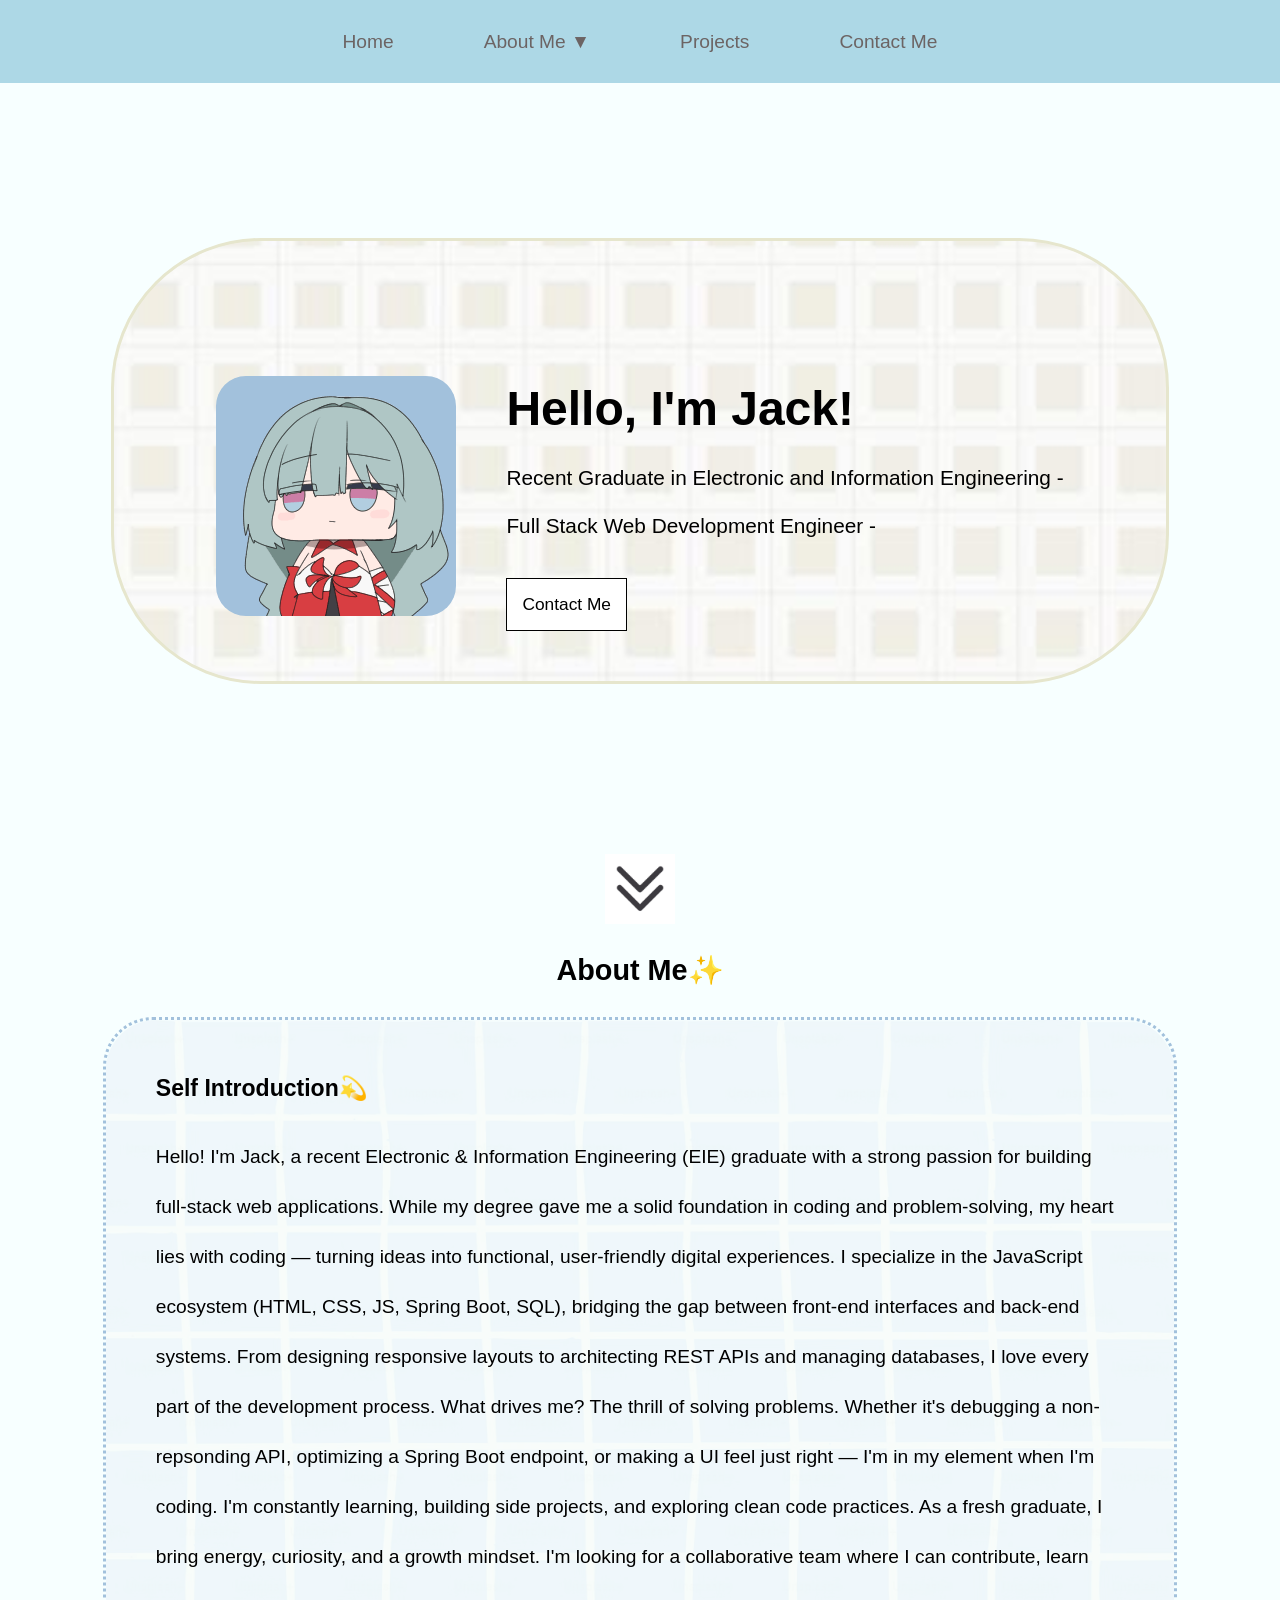
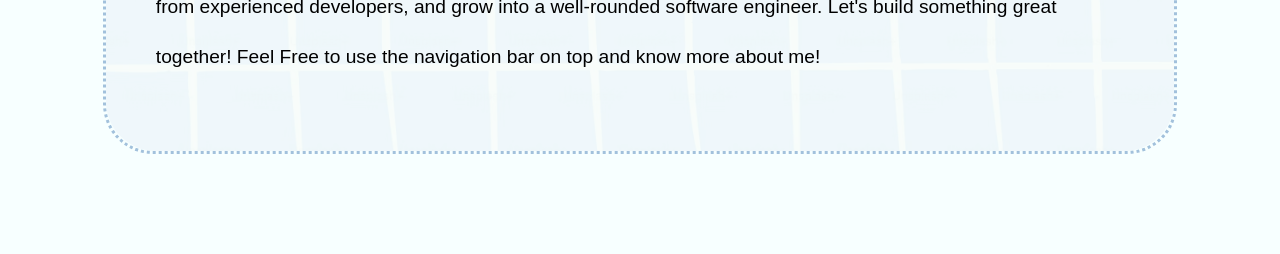
<file: index.html>
<!DOCTYPE html>
<html lang="en">
<head>
    <meta charset="UTF-8">
    <meta name="viewport" content="width=device-width, initial-scale=1.0">
    <title>MyDevPortfolio</title>
    <link rel="stylesheet" href="style.css">
</head>
    <meta name="viewport" content="width=device-width, initial-scale=1.0">
<body>
    
    <nav class="navbar">    
        <div id="navWrapper">
            <ul>
                <li><a href = "index.html">Home</a></li>

                <li class="dropDownAboutMe">
                    <a>About Me ▼</a>
                    <div class="dropDownAboutMeContent">
                        <a href="education.html">Education</a>
                        <a href="workingExperience.html">Working Experience</a>
                        <a href="skill.html">Skills</a>
                    </div>
                </li>
                <li><a href = "projects.html">Projects</a></li>                
                <li class="contactMe"><a href = "contactMe.html">Contact Me</a></li>
            </ul>
        </div>
    </nav>

    <main>  
        <div id="homeContainer">
            <img src="main.png" id="myIcon">
            <div id="contentContainer">
                <p id="introMyself">Hello, I'm Jack!</p>
                <p id="introMyselfJob">Recent Graduate in Electronic and Information Engineering - <br><br>Full Stack Web Development Engineer -</p>
            <button id="contactMeBtn" class="contactMe"><a href="contactMe.html">Contact Me</a></button>
            </div>
        </div>

        <div class="scrollRemind">
            <img src="scroll_down_reminder.jpg" id="scrollDownImage">
        </div>


        <div class="aboutMeContainerFormat">

            <h3 class="aboutMeHeader">About Me✨</h3>
            <div class="aboutMeContentContainer">

                <p class="aboutMeSmallHeader">Self Introduction💫</p>

                <p>

                Hello! I'm Jack, a recent Electronic & Information Engineering (EIE) graduate with a strong passion for building full-stack web applications. While my degree gave me a solid foundation in coding and problem-solving, my heart lies with coding — turning ideas into functional, user-friendly digital experiences.

                I specialize in the JavaScript ecosystem (HTML, CSS, JS, Spring Boot, SQL), bridging the gap between front-end interfaces and back-end systems. From designing responsive layouts to architecting REST APIs and managing databases, I love every part of the development process.

                What drives me?

                The thrill of solving problems. Whether it's debugging a non-repsonding API, optimizing a Spring Boot endpoint, or making a UI feel just right — I'm in my element when I'm coding. I'm constantly learning, building side projects, and exploring clean code practices.

                As a fresh graduate, I bring energy, curiosity, and a growth mindset. I'm looking for a collaborative team where I can contribute, learn from experienced developers, and grow into a well-rounded software engineer.

                Let's build something great together!  

                Feel Free to use the navigation bar on top and know more about me!

            </p>
            </div>

        </div>

    </main>

    <script src="index.js"></script>
</body>

</html>
</file>
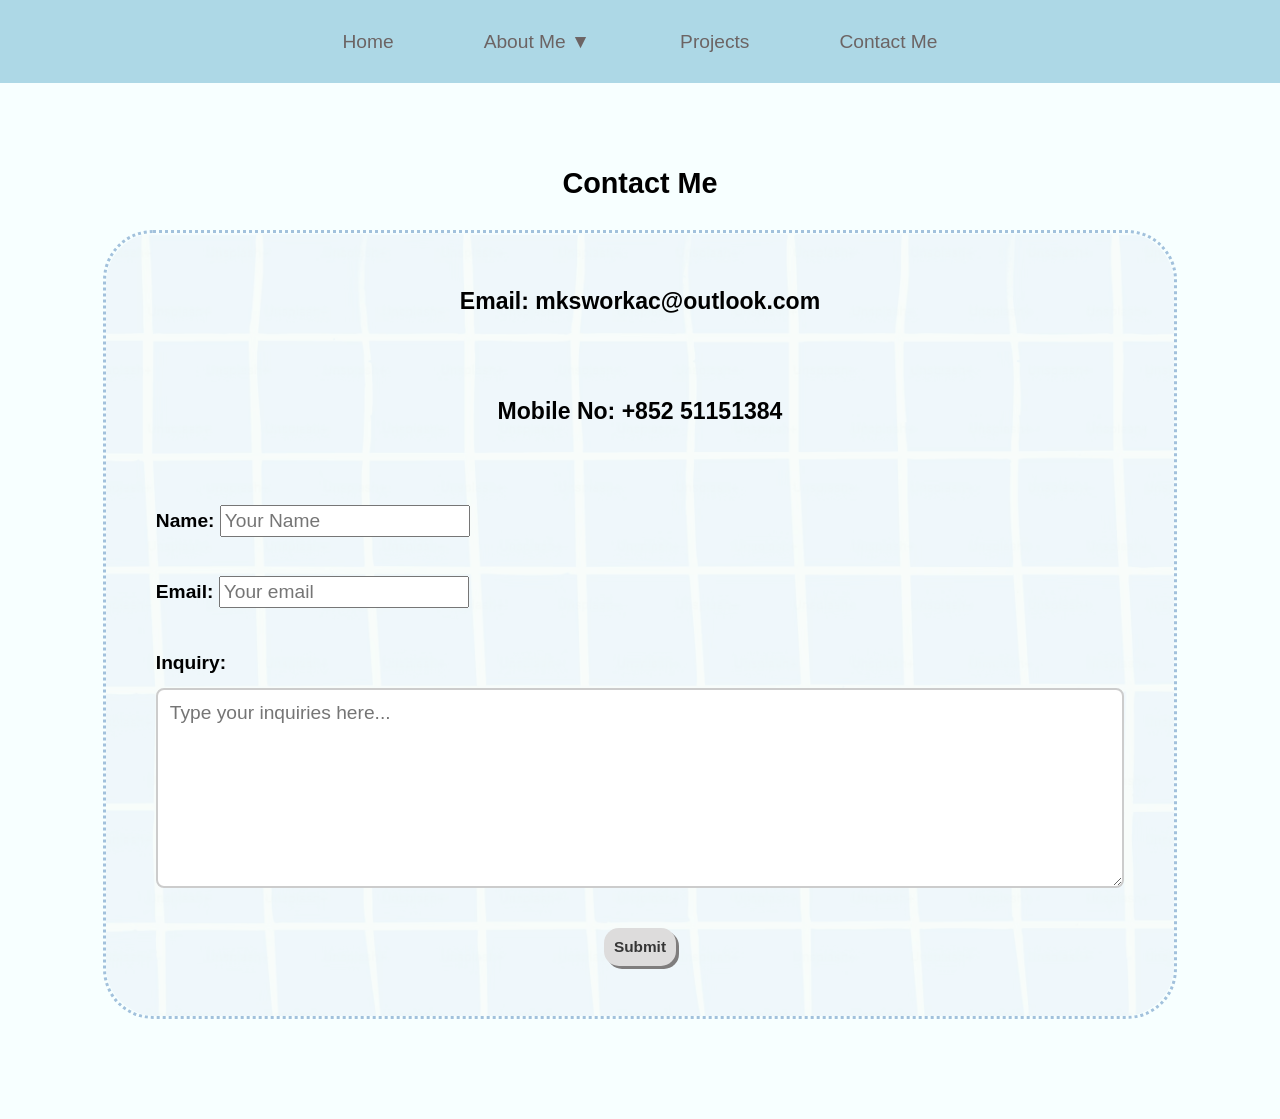
<file: contactMe.html>
<!DOCTYPE html>
<html lang="en">
<head>
    <meta charset="UTF-8">
    <meta name="viewport" content="width=device-width, initial-scale=1.0">
    <title>Contact Me</title>
    <link rel = "stylesheet" href="style.css">
</head>
<body>
    <nav class="navbar">    
        <div id="navWrapper">
            <ul>
                <li><a href = "index.html">Home</a></li>

                <li class="dropDownAboutMe">
                    <a>About Me ▼</a>
                    <div class="dropDownAboutMeContent">
                        <a href="education.html">Education</a>
                        <a href="workingExperience.html">Working Experience</a>
                        <a href="skill.html">Skills</a>
                    </div>
                </li>
                <li><a href = "projects.html">Projects</a></li>                
                <li class="contactMe"><a href = "contactMe.html">Contact Me</a></li>
            </ul>
        </div>
    </nav>

    <main>
        <div class="aboutMeContainerFormat">

            <h3 class="aboutMeHeader">Contact Me</h3>
            <div class="aboutMeContentContainer">
            


                <p class="aboutMeSmallHeader contactMeInfo">Email: mksworkac@outlook.com</p>
              
                <p class="aboutMeSmallHeader contactMeInfo">Mobile No: +852 51151384</p>

                <label for="inputName">Name: </label>
                <input id="inputName" placeholder="Your Name">
                <br>

                <label for="inputEmail">Email: </label>
                <input id="inputEmail" placeholder="Your email">

                <br>
                <label for="inputInquiry">Inquiry: </label>
                <textarea id="inputInquiry" placeholder="Type your inquiries here..."></textarea>

                <div id="submitBtnContainer">
                    <button id="submitInfoBtn" onclick="submitInfo()">Submit</button>
                </div>



            </div>

        </div>
    </main>

    <script src="index.js"></script>
</body>
</html>
</file>
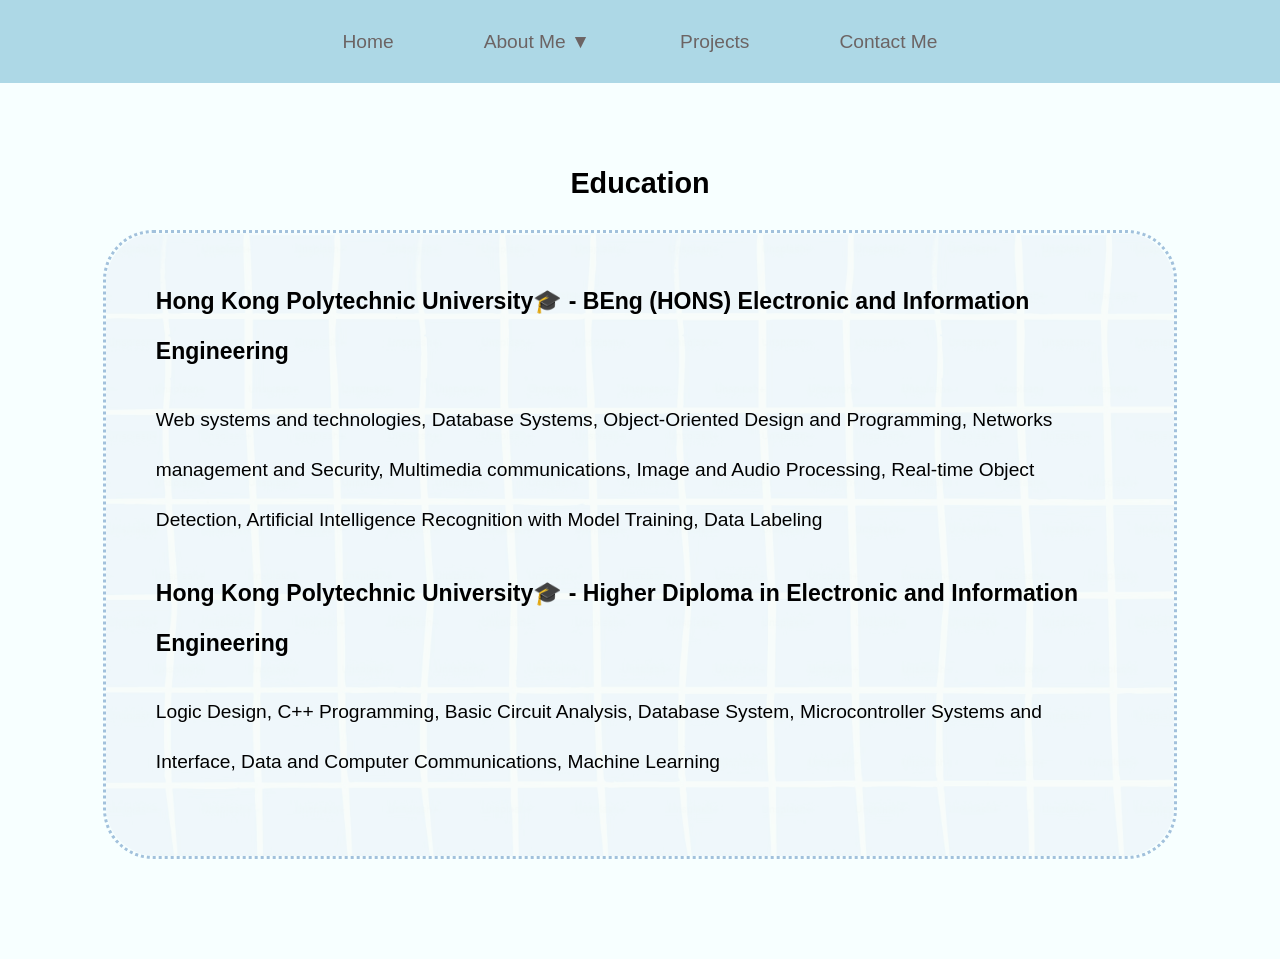
<file: education.html>
<!DOCTYPE html>
<html lang="en">
<head>
    <meta charset="UTF-8">
    <meta name="viewport" content="width=device-width, initial-scale=1.0">
    <title>Education</title>
    <link rel="stylesheet" href="style.css">
</head>
<body>
        <nav class="navbar">    
        <div id="navWrapper">
            <ul>
                <li><a href = "index.html">Home</a></li>

                <li class="dropDownAboutMe">
                    <a>About Me ▼</a>
                    <div class="dropDownAboutMeContent">
                        <a href="education.html">Education</a>
                        <a href="workingExperience.html">Working Experience</a>
                        <a href="skill.html">Skills</a>
                    </div>
                </li>


                <li><a href = "projects.html">Projects</a></li>                
                <li><a href = "contactMe.html">Contact Me</a></li>
            </ul>
        </div>
    </nav>

    <main>
        <div class="aboutMeContainerFormat">

            <h3 class="aboutMeHeader">Education</h3>
                <div id="aboutMeEducationContentContainer" class="aboutMeContentContainer">
                <p class="aboutMeSmallHeader">Hong Kong Polytechnic University🎓 - BEng (HONS) Electronic and Information Engineering </p>
                <p>
                   Web systems and technologies, Database Systems, Object-Oriented Design and Programming, Networks management and Security, Multimedia communications, Image and Audio Processing,  Real-time Object Detection, Artificial Intelligence Recognition with Model Training, Data Labeling
                </p>
                <p class="aboutMeSmallHeader">Hong Kong Polytechnic University🎓 - Higher Diploma in Electronic and Information Engineering</p>
                <p>
                    Logic Design, C++ Programming, Basic Circuit Analysis, Database System, Microcontroller Systems and Interface, Data and Computer Communications, Machine Learning
                </p>
            </div>
        </div>
    </main>

</body>
</html>
</file>
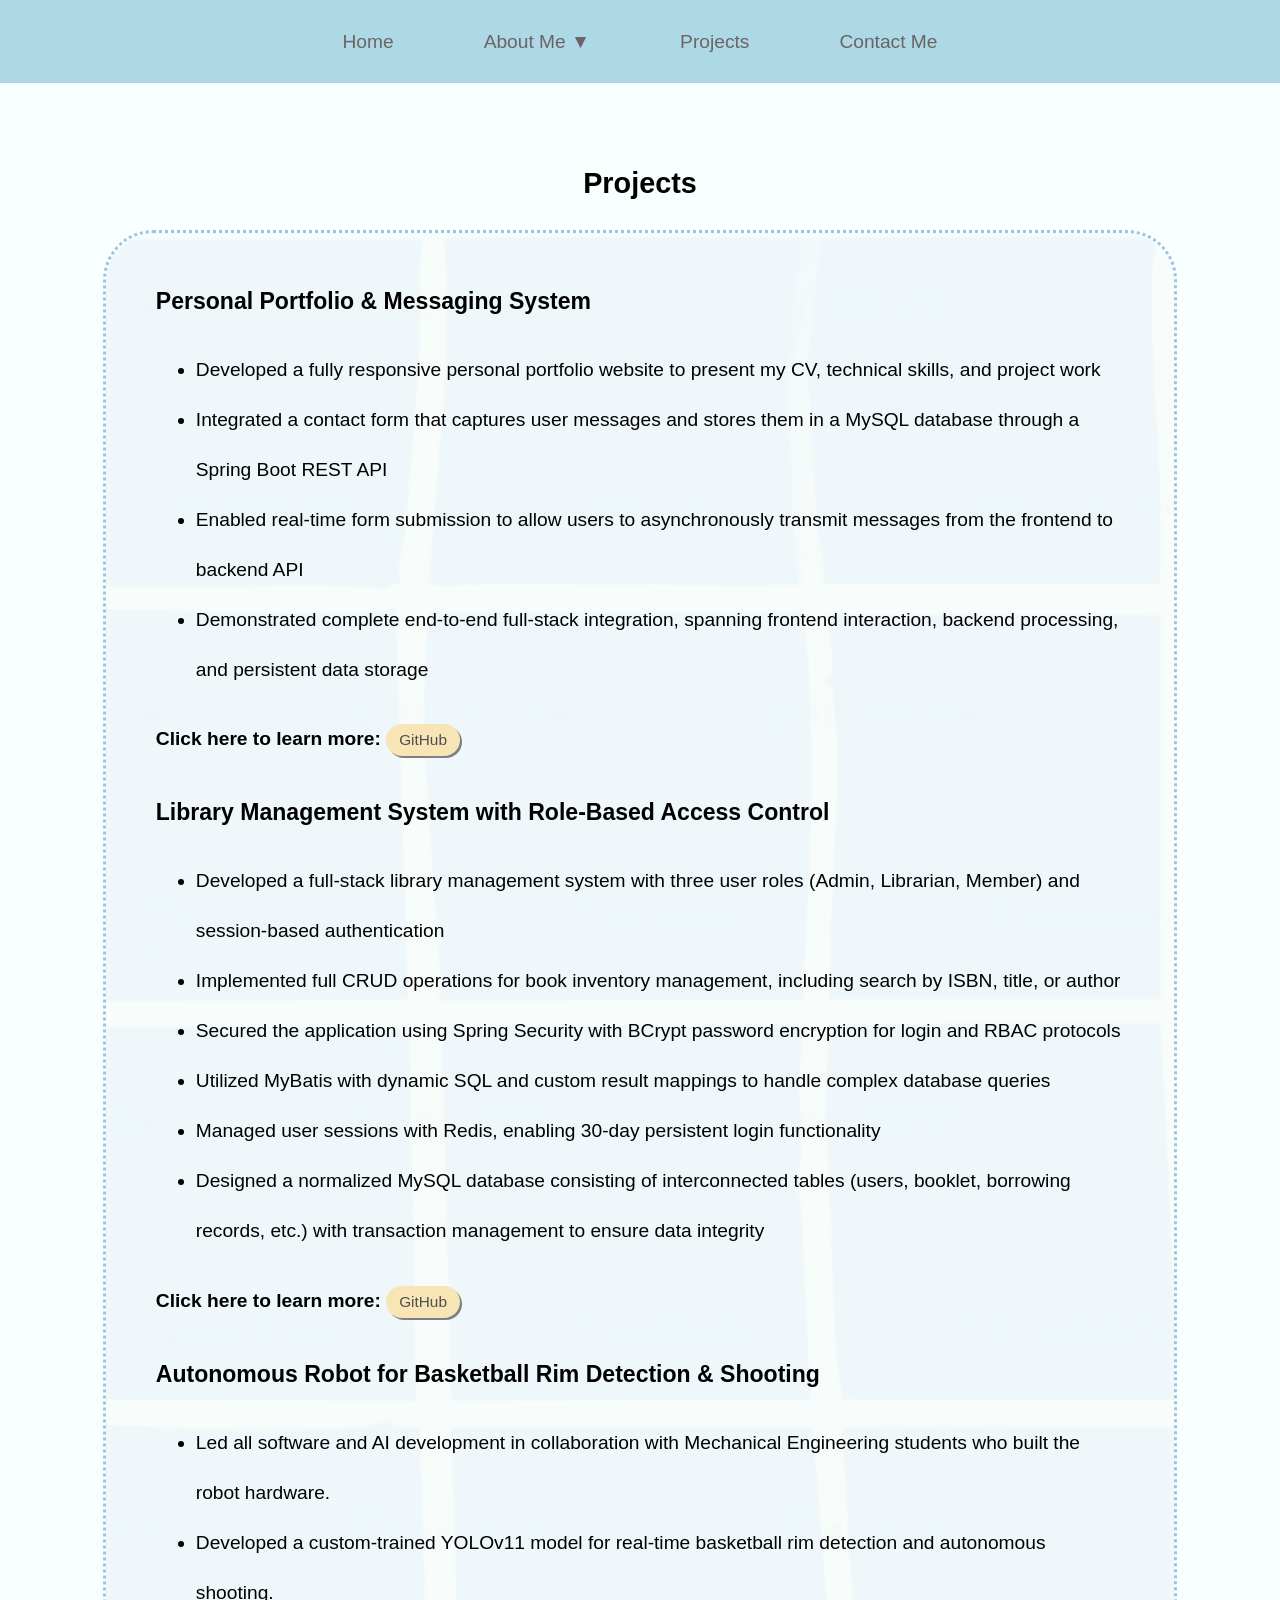
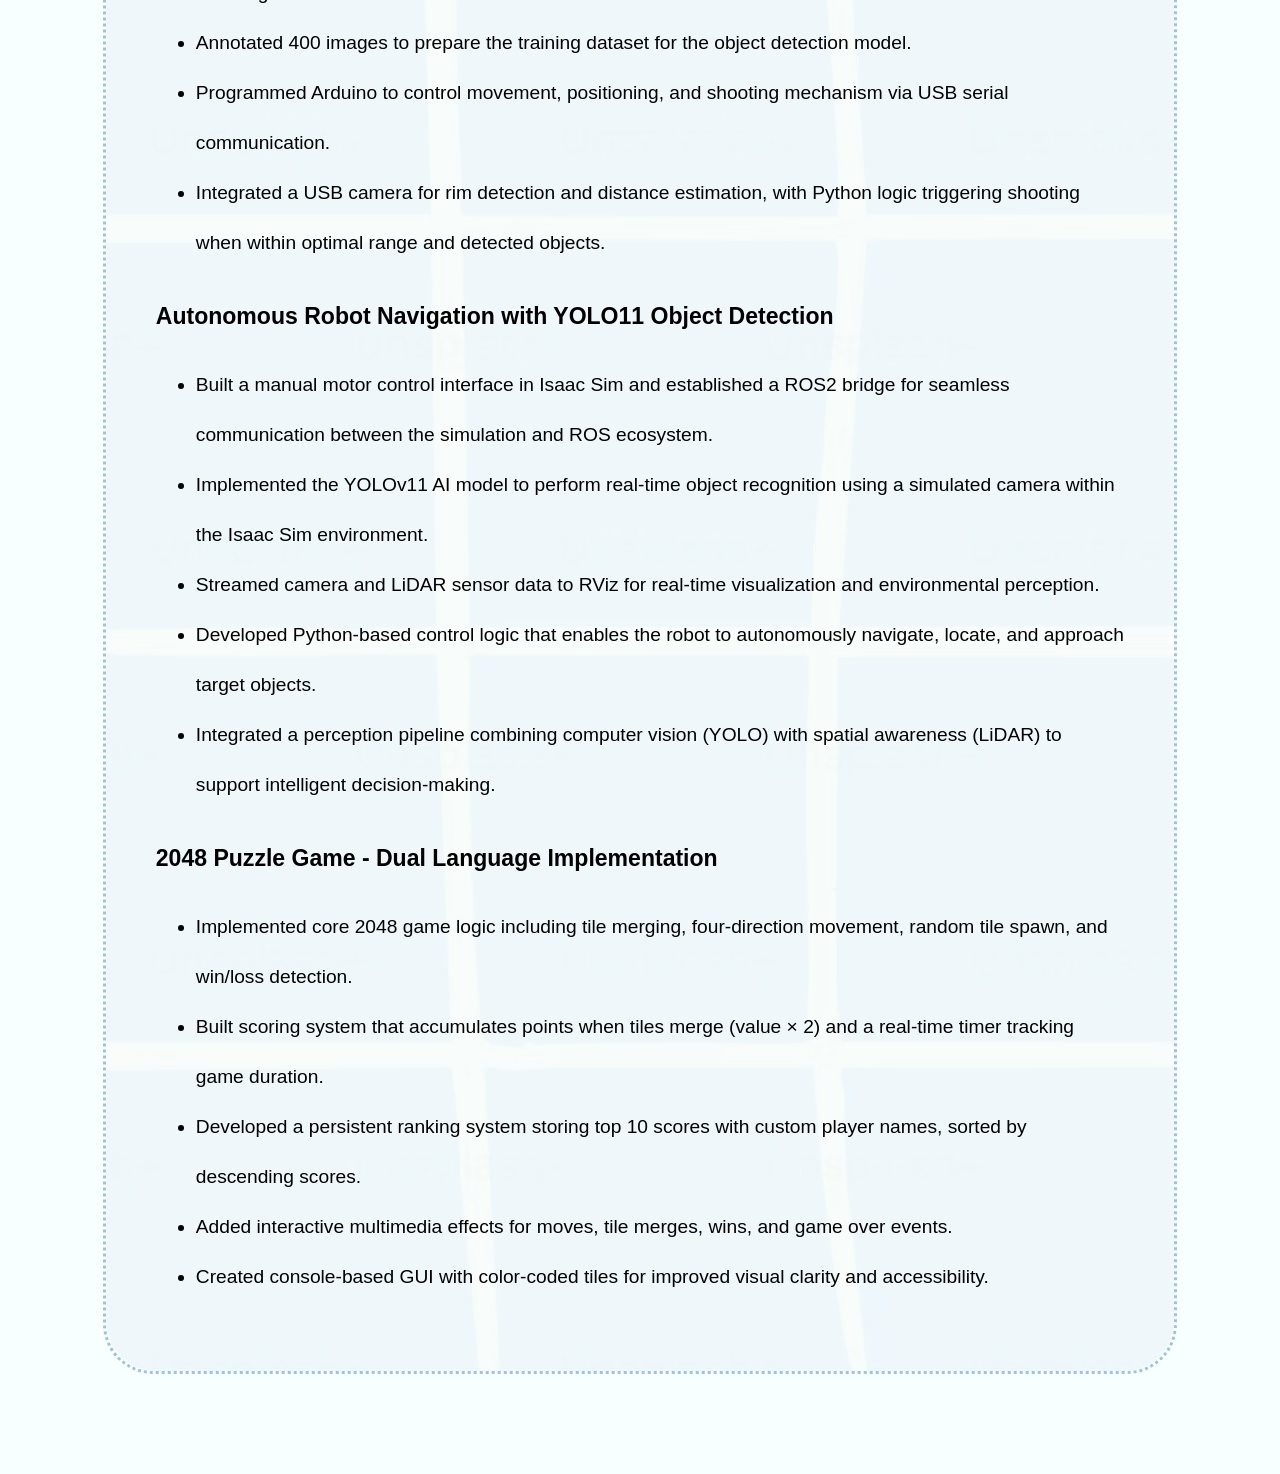
<file: projects.html>
<!DOCTYPE html>
<html lang="en">
<head>
    <meta charset="UTF-8">
    <meta name="viewport" content="width=device-width, initial-scale=1.0">
    <title>MyProjects</title>
    <link rel="stylesheet" href = "style.css">
</head>
<body>

    <nav class="navbar">    
        <div id="navWrapper">
            <ul>
                <li><a href = "index.html">Home</a></li>

                <li class="dropDownAboutMe">
                    <a>About Me ▼</a>
                    <div class="dropDownAboutMeContent">
                        <a href="education.html">Education</a>
                        <a href="workingExperience.html">Working Experience</a>
                        <a href="skill.html">Skills</a>
                    </div>
                </li>


                <li><a href = "projects.html">Projects</a></li>                
                <li><a href = "contactMe.html">Contact Me</a></li>
            </ul>
        </div>
    </nav>


     <main>
            <div class="aboutMeContainerFormat">

                <h3 class="aboutMeHeader">Projects</h3>
                    <div id="aboutMeProjectContentContainer" class="aboutMeContentContainer">
                    <p class="aboutMeSmallHeader">Personal Portfolio & Messaging System</p>
                    <ul class="ulAboutMeWe">
                        <li>Developed a fully responsive personal portfolio website to present my CV, technical skills, and project work</li>
                        <li>Integrated a contact form that captures user messages and stores them in a MySQL database through a Spring Boot REST API</li>
                        <li>Enabled real-time form submission to allow users to asynchronously transmit messages from the frontend to backend API</li>
                        <li>Demonstrated complete end-to-end full-stack integration, spanning frontend interaction, backend processing, and persistent data storage</li>
                    </ul>

                    <label for="projectBtn">Click here to learn more:</label>
                    <button id="projectBtn"><a href="https://github.com/0515shi/sesecv.github.io">GitHub</a></button>

                    <p class="aboutMeSmallHeader">Library Management System with Role-Based Access Control</p>
                    <ul class="ulAboutMeWe">
                        <li>Developed a full-stack library management system with three user roles (Admin, Librarian, Member) and session-based authentication</li>
                        <li>Implemented full CRUD operations for book inventory management, including search by ISBN, title, or author</li>
                        <li>Secured the application using Spring Security with BCrypt password encryption for login and RBAC protocols</li>
                        <li>Utilized MyBatis with dynamic SQL and custom result mappings to handle complex database queries</li>
                        <li>Managed user sessions with Redis, enabling 30-day persistent login functionality</li>
                        <li>Designed a normalized MySQL database consisting of interconnected tables (users, booklet, borrowing records, etc.) with transaction management to ensure data integrity</li>
                    </ul>

                    <label for="projectBtn">Click here to learn more:</label>
                    <button id="projectBtn"><a href="https://github.com/0515shi/Library_Management_System">GitHub</a></button>

                    <p class="aboutMeSmallHeader">Autonomous Robot for Basketball Rim Detection & Shooting</p>
                    <ul class="ulAboutMeWe">
                        <li>Led all software and AI development in collaboration with Mechanical Engineering students who built the robot hardware.</li>
                        <li>Developed a custom-trained YOLOv11 model for real-time basketball rim detection and autonomous shooting.</li>
                        <li>Annotated 400 images to prepare the training dataset for the object detection model.</li>
                        <li>Programmed Arduino to control movement, positioning, and shooting mechanism via USB serial communication.</li>
                        <li>Integrated a USB camera for rim detection and distance estimation, with Python logic triggering shooting when within optimal range and detected objects.</li>
                    </ul>

                    <!-- <label for="projectBtn">Click here to learn more:</label>
                    <button id="projectBtn"><a href="https://github.com/0515shi/Library_Management_System">GitHub</a></button> -->

                    <p class="aboutMeSmallHeader">Autonomous Robot Navigation with YOLO11 Object Detection</p>
                    <ul class="ulAboutMeWe">
                        <li>Built a manual motor control interface in Isaac Sim and established a ROS2 bridge for seamless communication between the simulation and ROS ecosystem.</li>
                        <li>Implemented the YOLOv11 AI model to perform real-time object recognition using a simulated camera within the Isaac Sim environment.</li>
                        <li>Streamed camera and LiDAR sensor data to RViz for real-time visualization and environmental perception.</li>
                        <li>Developed Python-based control logic that enables the robot to autonomously navigate, locate, and approach target objects.</li>
                        <li>Integrated a perception pipeline combining computer vision (YOLO) with spatial awareness (LiDAR) to support intelligent decision-making.</li>
                    </ul>

                    <p class="aboutMeSmallHeader">2048 Puzzle Game - Dual Language Implementation</p>
                    <ul class="ulAboutMeWe">
                        <li>Implemented core 2048 game logic including tile merging, four-direction movement, random tile spawn, and win/loss detection.</li>
                        <li>Built scoring system that accumulates points when tiles merge (value × 2) and a real-time timer tracking game duration.</li>
                        <li>Developed a persistent ranking system storing top 10 scores with custom player names, sorted by descending scores.</li>
                        <li>Added interactive multimedia effects for moves, tile merges, wins, and game over events.</li>
                        <li>Created console-based GUI with color-coded tiles for improved visual clarity and accessibility.</li>
                    </ul>


                </div>
            </div>       

        </main>
</body>
</html>
</file>
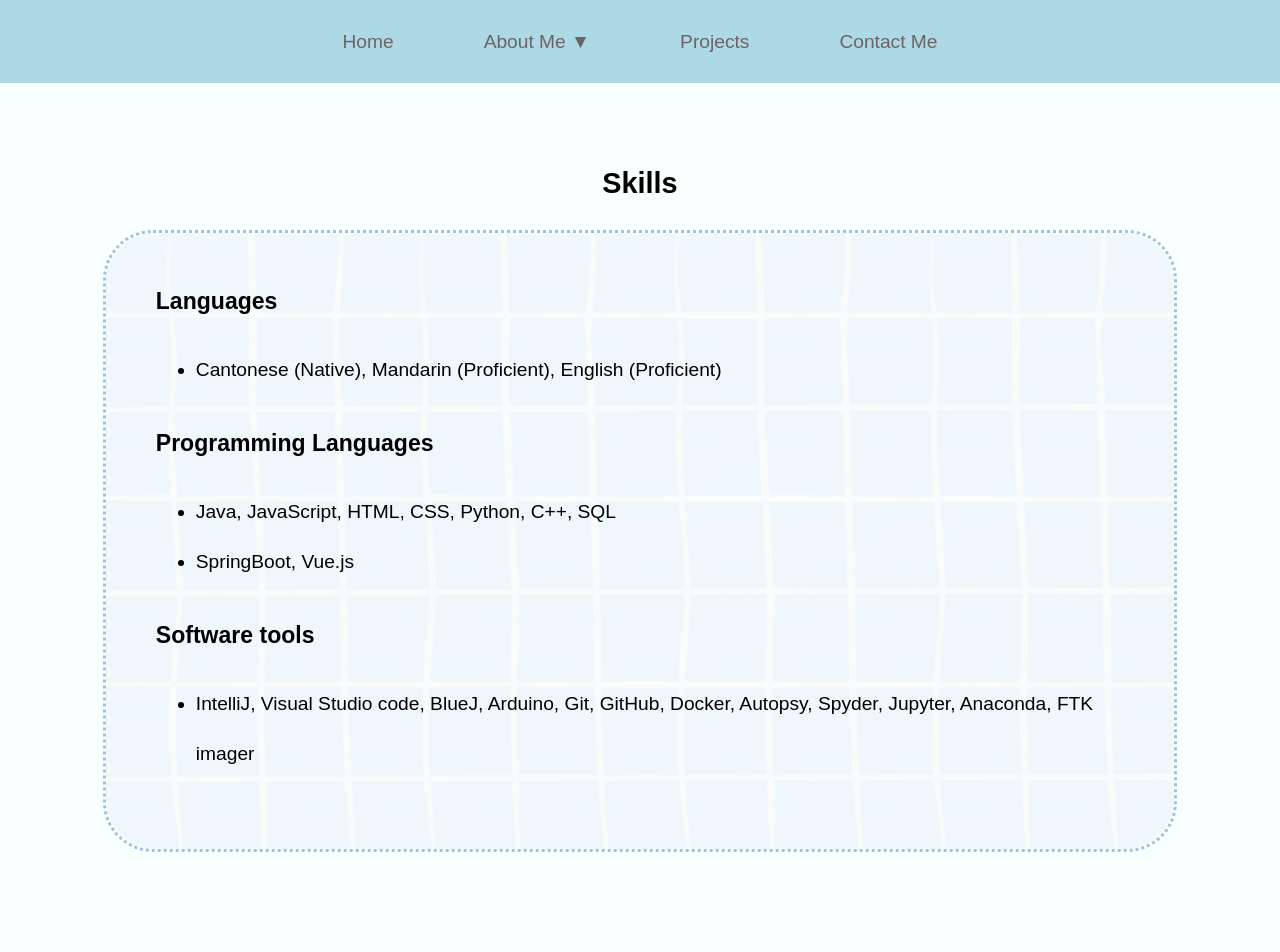
<file: skill.html>
<!DOCTYPE html>
<html lang="en">
<head>
    <meta charset="UTF-8">
    <meta name="viewport" content="width=device-width, initial-scale=1.0">
    <title>Skills</title>
    <link rel="stylesheet" href="style.css">
</head>
<body>

    <nav class="navbar">    
        <div id="navWrapper">
            <ul>
                <li><a href = "index.html">Home</a></li>

                <li class="dropDownAboutMe">
                    <a>About Me ▼</a>
                    <div class="dropDownAboutMeContent">
                        <a href="education.html">Education</a>
                        <a href="workingExperience.html">Working Experience</a>
                        <a href="skill.html">Skills</a>
                    </div>
                </li>


                <li><a href = "projects.html">Projects</a></li>                
                <li><a href = "contactMe.html">Contact Me</a></li>
            </ul>
        </div>
    </nav>


    <main>
        <div class="aboutMeContainerFormat">

            <h3 class="aboutMeHeader">Skills</h3>
                <div id="aboutMeSkillContentContainer" class="aboutMeContentContainer">
                <p class="aboutMeSmallHeader">Languages</p>
                <ul>
                    <li>Cantonese (Native), Mandarin (Proficient), English (Proficient)</li>
                </ul>

                <p class="aboutMeSmallHeader">Programming Languages</p>
                <ul>
                    <li>Java, JavaScript, HTML, CSS, Python, C++, SQL</li>
                    <li>SpringBoot, Vue.js </li>
                </ul>

                <p class="aboutMeSmallHeader">Software tools</p>
                <ul>
                    <li>IntelliJ, Visual Studio code, BlueJ, Arduino, Git, GitHub, Docker, Autopsy, Spyder, Jupyter, Anaconda, FTK imager</li>
                </ul>

            </div>
        </div>
    </main>

</body>
</html>
</file>
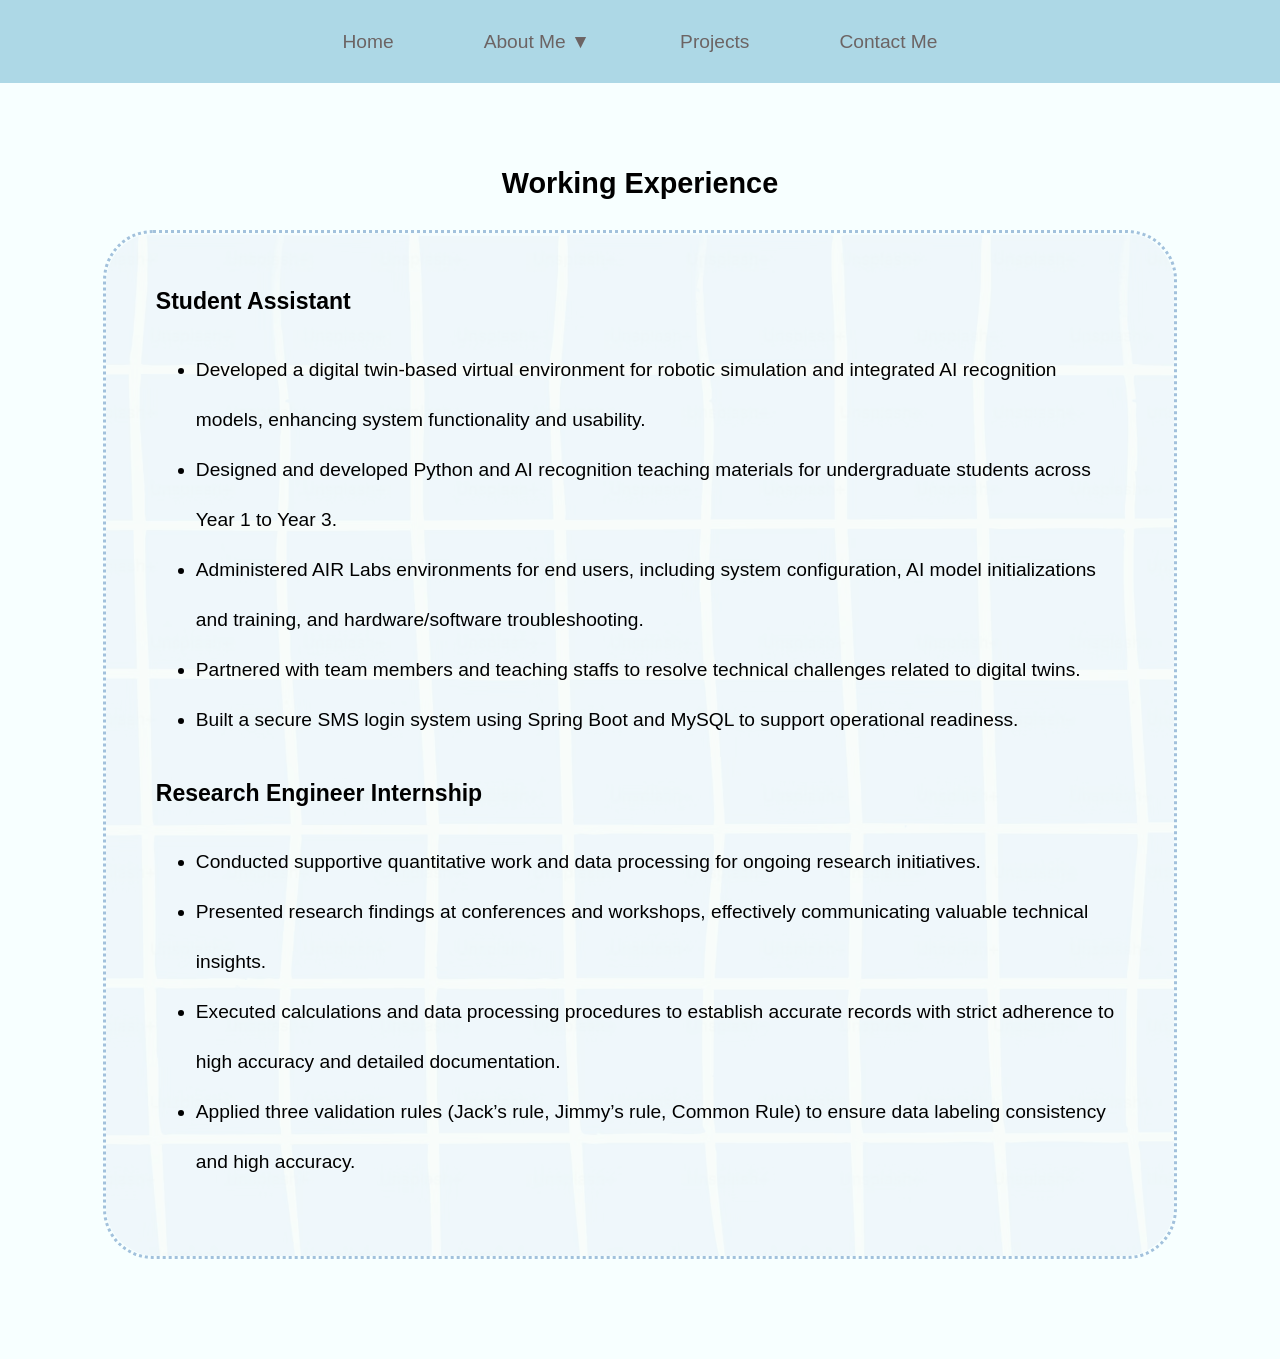
<file: workingExperience.html>
<!DOCTYPE html>
<html lang="en">
<head>
    <meta charset="UTF-8">
    <meta name="viewport" content="width=device-width, initial-scale=1.0">
    <title>workingExperience</title>
    <link rel="stylesheet" href="style.css">
</head>
<body>
        <nav class="navbar">    
            <div id="navWrapper">
                <ul>
                    <li><a href = "index.html">Home</a></li>

                    <li class="dropDownAboutMe">
                        <a>About Me ▼</a>
                        <div class="dropDownAboutMeContent">
                            <a href="education.html">Education</a>
                            <a href="workingExperience.html">Working Experience</a>
                            <a href="skill.html">Skills</a>
                        </div>
                    </li>

                    <li><a href = "projects.html">Projects</a></li>                
                    <li><a href = "contactMe.html">Contact Me</a></li>
                </ul>
            </div>
        </nav>

        <main>
            <div class="aboutMeContainerFormat">

                <h3 class="aboutMeHeader">Working Experience</h3>
                    <div id="aboutMeWEContentContainer" class="aboutMeContentContainer">
                    <p class="aboutMeSmallHeader">Student Assistant</p>
                    <ul class="ulAboutMeWe">
                        <li>Developed a digital twin-based virtual environment for robotic simulation and integrated AI recognition models, enhancing system functionality and usability.</li>
                        <li>Designed and developed Python and AI recognition teaching materials for undergraduate students across Year 1 to Year 3.</li>
                        <li>Administered AIR Labs environments for end users, including system configuration, AI model initializations and training, and hardware/software troubleshooting.</li>
                        <li>Partnered with team members and teaching staffs to resolve technical challenges related to digital twins.</li>
                        <li>Built a secure SMS login system using Spring Boot and MySQL to support operational readiness.</li>
                    </ul>

                    <p class="aboutMeSmallHeader">Research Engineer Internship</p>
                    <ul class="ulAboutMeWe">
                        <li>Conducted supportive quantitative work and data processing for ongoing research initiatives.</li>
                        <li>Presented research findings at conferences and workshops, effectively communicating valuable technical insights.</li>
                        <li>Executed calculations and data processing procedures to establish accurate records with strict adherence to high accuracy and detailed documentation.</li>
                        <li>Applied three validation rules (Jack’s rule, Jimmy’s rule, Common Rule) to ensure data labeling consistency and high accuracy.</li>
                    </ul>
                </div>
            </div>       

        </main>


</body>
</html>
</file>
<file: style.css>
body{
    background-color: rgb(247, 255, 255);
}

/* Navbar */
.navbar{
    position: fixed;
    top: 0;
    left: 0;
    width: 100%;
    background-color: lightblue;
    text-align: center;
    z-index: 9999;
    pointer-events: auto;
}

.navbar ul{
    list-style-type: none;
    padding: 20px;
    margin: 0px;
    display: flex;
    justify-content: center;
    flex-wrap: wrap;
    gap: 70px;
    overflow: visible;
}

.navbar li{
    font-family: sans-serif;
}

.navbar li:hover{
    background-color: aliceblue;
    border-radius: 9px;
}

.navbar a{
    color: rgb(108, 100, 100);
    text-decoration: none;
    padding: 10px;
    display: block;
    text-align: center;
    font-size: 1.2em;
    font-family: sans-serif;
    line-height: 1.2em;
}

/* Dropdown container */
.dropDownAboutMe {
    position: relative;
}

/* Dropdown content (hidden by default) */
.dropDownAboutMeContent {
    display: none;
    position: absolute;
    background-color: lightblue;
    min-width: 220px;
    box-shadow: 0px 8px 16px rgba(0,0,0,0.2);
    border-radius: 9px;
    text-align: left;
    top: 100%;
    left: 0;
    z-index: 1000;
    visibility: hidden;
}

/* Links inside the dropdown */
.dropDownAboutMeContent a {
    color: rgb(108, 100, 100);
    padding: 12px 16px;
    text-decoration: none;
    display: block;
    text-align: left;
    font-size: 1em;
    font-family: sans-serif;
    line-height: 1.2em;
}

/* Change color on hover */
.dropDownAboutMeContent a:hover {
    background-color: aliceblue;
    border-radius: 9px;
}

/* Show dropdown when hovering over parent */
.dropDownAboutMe:hover .dropDownAboutMeContent {
    display: block;
    visibility: visible;
}

/* Main content */
main{
    display: block;
    padding-top: 130px;
}

/* Home Container */
#homeContainer {
    display: flex;
    justify-content: center;
    align-items: center;
    gap: 50px;
    flex-wrap: wrap;
    padding: 70px 20px 50px 20px;
    margin: 100px auto 150px auto;
    border: solid rgb(230, 230, 205);
    border-radius: 150px;
    background-image: url('back_img_intro.jpg');
    background-size: cover;
    background-position: center;
    width: 80%;
    max-width: 1200px;
}

#myIcon{
    image-rendering: crisp-edges;
    margin-top: 50px;
    background-color: rgb(162, 193, 220);
    border-radius: 30px;
    max-width: 100%;
    height: auto;
}

#introMyself{ 
    font-family: sans-serif;
    font-size: 3em;
    font-weight: bold;
    margin-top: 70px;
    margin-bottom: 30px;
}

#introMyselfJob{
    font-size: 1.3em;
    font-family: sans-serif;
    width: auto;
    margin-bottom: 10px;
}

#contactMeBtn{
    cursor: pointer;
    background-color: white;
    border: 1px solid;
    text-align: right;
    padding: 15px;
    margin-top: 30px;
}

#contactMeBtn:hover{
    background-color: rgb(201, 199, 199);
}

#contactMeBtn a{
    text-decoration: none;
    color: black;
    font-size: 1.3em;
}

#contentContainer{
    text-align: left;
}

/* Scroll Reminder */
.scrollRemind{
    display: flex;
    justify-content: center;
    align-items: center;
}

#scrollDownImage{
    margin-top: 20px;
    width: 70px;
    height: 70px;
    object-fit: cover;
}

/* About Me Containers */
.aboutMeContainerFormat{
    display: block;  
    width: 85%;
    margin: 0 auto;  
    margin-bottom: 50px;
}

.aboutMeHeader{
    font-family: sans-serif;
    font-size: 1.8em;
    font-weight: bold;
    margin-bottom: 30px;
    text-align: center;
}

.aboutMeSmallHeader{
    font-weight: bold;
    font-size: 1.2em;
    margin-bottom: 10px;
}

.aboutMeContentContainer{
    font-family: sans-serif;
    font-size: 1.2em;
    min-height: 60vh;
    height: auto;
    line-height: 50px;
    padding: 50px;
    padding-top: 20px;
    padding-bottom: 50px;
    border: dotted rgb(162, 193, 220);
    border-radius: 50px;
    margin-bottom: 100px;
    position: relative;
    z-index: 1;
    isolation: isolate;
}

.aboutMeContentContainer::before {
    content: "";
    position: absolute;
    top: 0;
    left: 0;
    right: 0;
    bottom: 0;
    background-image: url('back_img_about_me.jpg.webp.avif');
    background-size: cover;
    background-position: center;
    opacity: 0.15;  
    border-radius: 50px;
    z-index: -1;
    pointer-events: none; /* CRITICAL FIX FOR CHROME */
}

#aboutMeEducationContentContainer{
    min-height: 50vh;
    height: auto;
    padding-bottom: 50px;
}

#aboutMeWEContentContainer{
    min-height: 80vh;
    height: auto;
}

label{
    font-family: sans-serif;
    font-weight: bold;
    
}

#projectBtn{
    font-family: sans-serif;
    font-size: 0.8em;
    padding: 7px 13px;
    border-radius: 25px;
    background: rgb(248, 229, 181);
    border: none;
    cursor: pointer;
    box-shadow: 2px 2px gray;
}

#projectBtn a{
    color: rgb(80, 79, 79);
    text-decoration: none;
}

#projectBtn:hover{

    background: rgb(240, 212, 141);

}
#inputName{
    padding: 3px;
    font-family: sans-serif;
    font-size: 1em;
    margin-bottom: 30px;
}

#inputEmail{
    padding: 3px;
    font-family: sans-serif;
    font-size: 1em;
    margin-bottom: 30px;
}

#inputInquiry{
    font-family: sans-serif;
    font-size: 1em;
    width: 100%;
    height: 200px;
    padding: 12px;
    border: 2px solid #ccc;
    border-radius: 8px;
    resize: vertical;
    box-sizing: border-box;
    text-align: left;
    vertical-align: top;
}

.contactMeInfo{
    display: flex;
    height: auto;
    justify-content: center;
    width: auto;
    margin-bottom: 60px;
}

#submitBtnContainer{
    display: flex;
    justify-content: center;
    height: auto;
    width: auto;
    margin-top: 40px;
    position: relative;
    z-index: 9999;
}

#submitInfoBtn{
    font-family: sans-serif;
    font-size: 0.8em;
    font-weight: bold;
    color: rgb(54, 54, 54);
    padding: 10px;
    border: none;
    border-radius: 15px;
    background-color: #dddcdc;
    box-shadow: 3px 3px rgb(127, 125, 125);
    cursor: pointer;
    position: relative;
    z-index: 9999;
    pointer-events: auto;
}

#submitInfoBtn:hover{
    background-color: #b8b4b4;
}

/* Tablets and smaller screens */
@media screen and (max-width: 1024px) {
    .navbar ul {
        gap: 40px;
    }
    
    #homeContainer {
        width: 90%;
        margin: 80px auto 100px auto;
    }
    
    #introMyself {
        font-size: 2.5em;
    }
    
    .aboutMeContainerFormat {
        width: 90%;
    }
}

/* Mobile devices */
@media screen and (max-width: 768px) {
    .navbar {
        position: relative;
        z-index: 9999;
        pointer-events: auto;
    }
    
    .navbar ul {
        flex-direction: column;
        gap: 10px;
        padding: 15px;
    }
    
    .navbar li {
        width: 100%;
    }
    
    .navbar a {
        display: block;
        width: 100%;
        padding: 12px;
    }
    
    .dropDownAboutMeContent {
        position: static;
        width: 100%;
        margin-top: 5px;
        box-shadow: none;
        border: 1px solid rgba(0,0,0,0.1);
    }
    
    main {
        padding-top: 20px;
    }
    
    #homeContainer {
        flex-direction: column;
        width: 95%;
        margin: 20px auto;
        padding: 30px 15px;
        border-radius: 50px;
        gap: 20px;
    }
    
    #myIcon {
        width: 60%;
        margin-top: 20px;
    }
    
    #introMyself {
        font-size: 2em;
        margin-top: 20px;
        margin-bottom: 15px;
        text-align: center;
    }
    
    #introMyselfJob {
        font-size: 1em;
        text-align: center;
    }
    
    #contactMeBtn {
        text-align: center;
        width: 100%;
    }
    
    .scrollRemind {
        display: none;
    }
    
    .aboutMeContainerFormat {
        width: 95%;
    }
    
    .aboutMeHeader {
        font-size: 1.4em;
        margin-bottom: 20px;
    }
    
    .aboutMeContentContainer {
        padding: 20px;
        line-height: 30px;
        font-size: 1em;
        min-height: auto;
        margin-bottom: 40px;
    }
    
    .aboutMeSmallHeader {
        font-size: 1.1em;
    }
    
    #aboutMeEducationContentContainer,
    #aboutMeWEContentContainer {
        min-height: auto;
        height: auto;
    }
    
    #submitInfoBtn {
        cursor: pointer;
        pointer-events: auto;
        z-index: 9999;
        position: relative;
    }
}

/* Small phones */
@media screen and (max-width: 480px) {
    #introMyself {
        font-size: 1.5em;
    }
    
    #introMyselfJob {
        font-size: 0.9em;
    }
    
    .aboutMeHeader {
        font-size: 1.2em;
    }
    
    .aboutMeSmallHeader {
        font-size: 1em;
    }
    
    .aboutMeContentContainer {
        line-height: 25px;
        font-size: 0.9em;
        padding: 15px;
    }
    
    .navbar a {
        font-size: 1em;
        padding: 10px;
    }
    
    #contactMeBtn a {
        font-size: 1em;
    }
    
    .dropDownAboutMeContent a {
        font-size: 0.9em;
        padding: 10px;
    }
}

/* Large screens */
@media screen and (min-width: 1400px) {
    #homeContainer {
        width: 60%;
        max-width: 1400px;
    }
    
    .aboutMeContainerFormat {
        width: 75%;
    }
}
</file>
